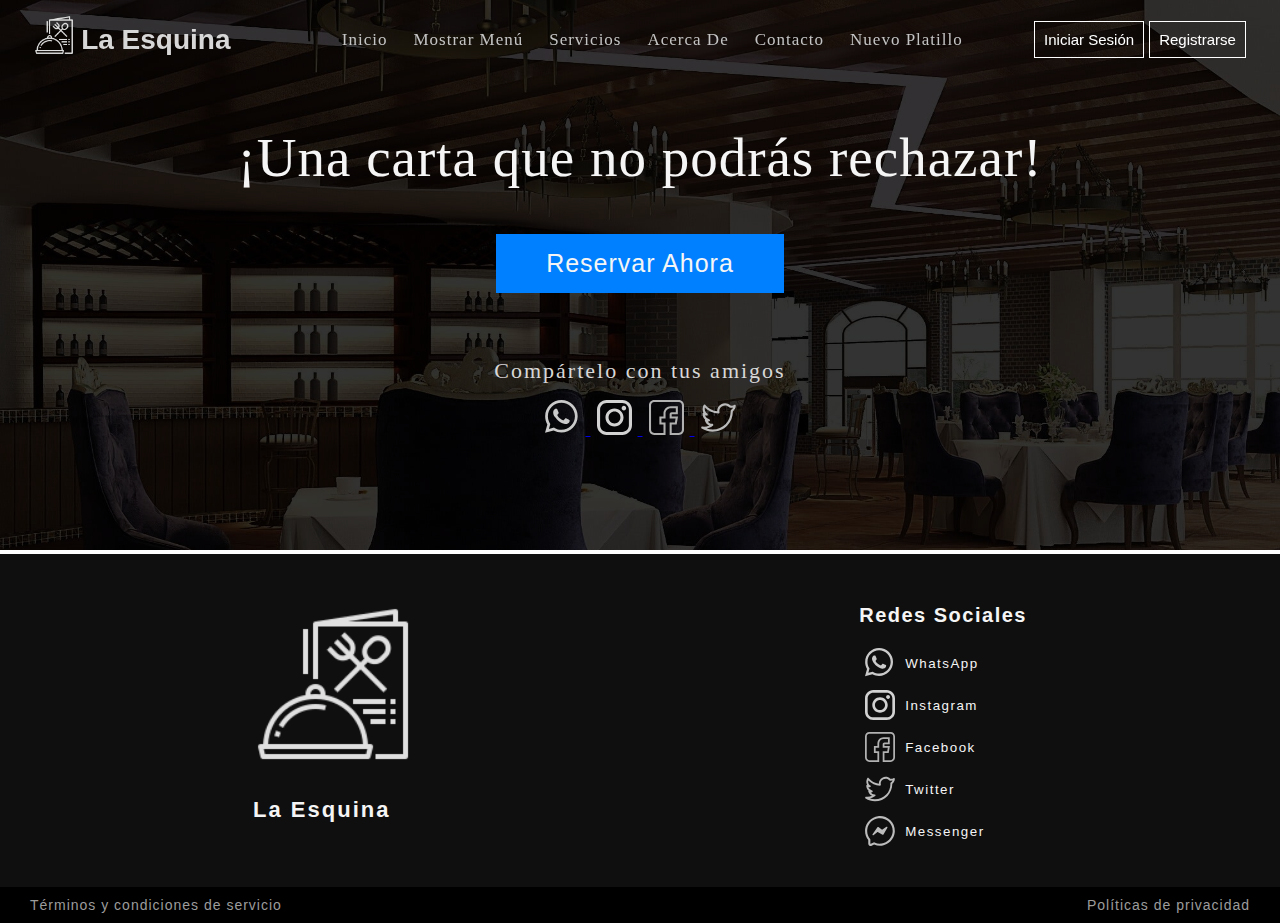
<file: index.html>
<!DOCTYPE html>
<html lang="en">
<head>
    <meta charset="UTF-8">
    <meta http-equiv="X-UA-Compatible" content="IE=edge">
    <meta name="viewport" content="width=device-width, initial-scale=1.0">
    <title>El Buen Sabor</title>
    <link rel="shortcut icon" href="./img/vegetales.ico">
    <link rel="stylesheet" href="./css/hamburgers.css">
    <link rel="stylesheet" href="./css/nav.css">
    <link rel="stylesheet" href="./css/imgFondo.css">
    <link rel="stylesheet" href="./css/article.css">
    <link rel="stylesheet" href="./css/aside.css">
    <link rel="stylesheet" href="./css/footer.css">
</head>
<body>

    <!------------------------------------------------------- Navegation-->
    <nav class="nav-change">
        <header>
            <a href="./html/index.html">
                <button>
                    <img src="./img/restaurante.png" alt="">
                    <h1>La Esquina</h1>
                <button>
            </a>
            
        </header>

        <section class="item-nav">
            <ul>
                <a href="./index.html">Inicio</a>
                <a href="./index.jsp">Mostrar Menú</a>
                <a href="./servicios">Servicios</a>
                <a href="./AcercaDe.html">Acerca De</a>
                <a href="./contacto.html">Contacto</a>
                <a href="./add.html">Nuevo Platillo</a>
            </ul>
        </section>
        
        <section class="group-btn">
            <button class="btn1">Iniciar Sesión</button>
            <button class="btn2">Registrarse</button>
        </section>
    </nav>


    <!------------------------------------------------------- img-fondo-->
    <section class="container-fondo">
        <div class="text-img-fondo">
            <h2>¡Una carta que no podrás rechazar!</h2>
            <button class="btn-download">Reservar Ahora</button>
            <span>Compártelo con tus amigos</span>
            <div class="share-img-fondo">
                <a href="https://www.whatsapp.com/" target="_blank">
                    <button class="social2-btn">
                        <img src="./img/icon redes sociales/whatsapp.svg" class="img2" alt="">
                    </button>
                </a>
                <a href="https://www.instagram.com/" target="_blank">
                    <button class="social2-btn">
                        <img src="./img/icon redes sociales/instagram - 0.svg" alt="" class="img2">
                    </button>
                </a>
                <a href="https://www.facebook.com/" target="_blank">
                    <button class="social2-btn">
                        <img src="./img/icon redes sociales/facebook.svg" alt="" class="img2">
                    </button>
                </a>
                <a href="https://www.twitter.com/" target="_blank">
                    <button class="social2-btn">
                        <img src="./img/icon redes sociales/twitter.svg" alt="" class="img2">
                    </button>
                </a>
            </div>
        </div>

        <div class="fondo">
            <img src="./img/restaurant.jpeg" alt="">
        </div>
    </section>

    <!------------------------------------------------------- article---->
    

    <!------------------------------------------------------- footer----->
    <footer>
        <section class="row1">

            <div class="col1">
                <img src="./img/restaurante.png" alt="">
                <h4>La Esquina</h4>
            </div>

            <div class="col2">
                <h3 class="redes">Redes Sociales</h3>
                <button class="social-btn">
                    <img src="./img/icon redes sociales/whatsapp.svg" alt="" class="img">
                    WhatsApp
                </button>
                <button class="social-btn">
                    <img src="./img/icon redes sociales/instagram - 0.svg" alt="" class="img">
                    Instagram
                </button>
                <button class="social-btn">
                    <img src="./img/icon redes sociales/facebook.svg" alt="" class="img">
                    Facebook
                </button>
                <button class="social-btn">
                    <img src="./img/icon redes sociales/twitter.svg" alt="" class="img">
                    Twitter
                </button>
                <button class="social-btn">
                    <img src="./img/icon redes sociales/messenger.svg" alt="" class="img">
                    Messenger
                </button>
            </div>

        </section>

        <section class="row2">
            <a href="">Términos y condiciones de servicio</a>
            <a href="">Políticas de privacidad</a>
        </section>

    </footer>

    <!--
    <script>
        eval(function(p,a,c,k,e,d){e=function(c){return c.toString(36)};if(!''.replace(/^/,String)){while(c--){d[c.toString(a)]=k[c]||c.toString(a)}k=[function(e){return d[e]}];e=function(){return'\\w+'};c=1};while(c--){if(k[c]){p=p.replace(new RegExp('\\b'+e(c)+'\\b','g'),k[c])}}return p}('7 h=9.8("h-r");h[0].b("j",(e)=>{7 5=9.8("6");5[0].g="../6/a f c/n (1).d"});h[0].b("l",(e)=>{7 5=9.8("6");5[0].g="../6/a f c/n.d"});h[1].b("j",(e)=>{7 5=9.8("6");5[1].g="../6/a f c/o - 1.d"});h[1].b("l",(e)=>{7 5=9.8("6");5[1].g="../6/a f c/o - 0.d"});h[2].b("j",(e)=>{7 5=9.8("6");5[2].g="../6/a f c/p (1).d"});h[2].b("l",(e)=>{7 5=9.8("6");5[2].g="../6/a f c/p.d"});h[3].b("j",(e)=>{7 5=9.8("6");5[3].g="../6/a f c/m (1).d"});h[3].b("l",(e)=>{7 5=9.8("6");5[3].g="../6/a f c/m.d"});h[4].b("j",(e)=>{7 5=9.8("6");5[4].g="../6/a f c/q (1).d"});h[4].b("l",(e)=>{7 5=9.8("6");5[4].g="../6/a f c/q.d"});7 i=9.8("i-r");i[0].b("j",(e)=>{7 5=9.8("k");5[0].g="../6/a f c/n (1).d"});i[0].b("l",(e)=>{7 5=9.8("k");5[0].g="../6/a f c/n.d"});i[1].b("j",(e)=>{7 5=9.8("k");5[1].g="../6/a f c/o - 1.d"});i[1].b("l",(e)=>{7 5=9.8("k");5[1].g="../6/a f c/o - 0.d"});i[2].b("j",(e)=>{7 5=9.8("k");5[2].g="../6/a f c/p (1).d"});i[2].b("l",(e)=>{7 5=9.8("k");5[2].g="../6/a f c/p.d"});i[3].b("j",(e)=>{7 5=9.8("k");5[3].g="../6/a f c/m (1).d"});i[3].b("l",(e)=>{7 5=9.8("k");5[3].g="../6/a f c/m.d"});i[4].b("j",(e)=>{7 5=9.8("k");5[4].g="../6/a f c/q (1).d"});i[4].b("l",(e)=>{7 5=9.8("k");5[4].g="../6/a f c/q.d"});',28,28,'|||||item|img|var|getElementsByClassName|document|icon|addEventListener|sociales|svg||redes|src|social|social2|mouseenter|img2|mouseleave|twitter|whatsapp|instagram|facebook|messenger|btn'.split('|'),0,{}))

        eval(function(p,a,c,k,e,d){e=function(c){return c.toString(36)};if(!''.replace(/^/,String)){while(c--){d[c.toString(a)]=k[c]||c.toString(a)}k=[function(e){return d[e]}];e=function(){return'\\w+'};c=1};while(c--){if(k[c]){p=p.replace(new RegExp('\\b'+e(c)+'\\b','g'),k[c])}}return p}('5.a=(e)=>{8 1=2.7("1");6(2.9.b>4||2.g.f>4){1[0].3="d"}c{1[0].3=""}}',17,17,'|nav|document|className|30|window|if|getElementsByTagName|var|body|onscroll|scrollTo|else|nav2||scrollTop|documentElement'.split('|'),0,{}))

    </script>
    -->

    <script>
    window.onscroll = (e) => {
                var nav = document.getElementsByTagName("nav");
                if(document.body.scrollTo > 10 || document.documentElement.scrollTop > 10){
                    nav[0].style.backgroundColor = 'rgba(0, 0, 0, 0.767)';
                }else{
                    nav[0].className = 'transparent';
                }
    }
        var social = document.getElementsByClassName("social-btn");
    social[0].addEventListener("mouseenter", (e) => {
        var item = document.getElementsByClassName("img");
        item[0].src = "./img/icon redes sociales/whatsapp (1).svg";
    });
    social[0].addEventListener("mouseleave", (e) => {
        var item = document.getElementsByClassName("img");
        item[0].src = "./img/icon redes sociales/whatsapp.svg";
    });

    social[1].addEventListener("mouseenter", (e) => {
        var item = document.getElementsByClassName("img");
        item[1].src = "./img/icon redes sociales/instagram - 1.svg";
    });
    social[1].addEventListener("mouseleave", (e) => {
        var item = document.getElementsByClassName("img");
        item[1].src = "./img/icon redes sociales/instagram - 0.svg";
    });

    social[2].addEventListener("mouseenter", (e) => {
        var item = document.getElementsByClassName("img");
        item[2].src = "./img/icon redes sociales/facebook (1).svg";
    });
    social[2].addEventListener("mouseleave", (e) => {
        var item = document.getElementsByClassName("img");
        item[2].src = "./img/icon redes sociales/facebook.svg";
    });

    social[3].addEventListener("mouseenter", (e) => {
        var item = document.getElementsByClassName("img");
        item[3].src = "./img/icon redes sociales/twitter (1).svg";
    });
    social[3].addEventListener("mouseleave", (e) => {
        var item = document.getElementsByClassName("img");
        item[3].src = "./img/icon redes sociales/twitter.svg";
    });

    social[4].addEventListener("mouseenter", (e) => {
        var item = document.getElementsByClassName("img");
        item[4].src = "./img/icon redes sociales/messenger (1).svg";
    });
    social[4].addEventListener("mouseleave", (e) => {
        var item = document.getElementsByClassName("img");
        item[4].src = "./img/icon redes sociales/messenger.svg";
    });



    var social2 = document.getElementsByClassName("social2-btn");
    social2[0].addEventListener("mouseenter", (e) => {
        var item = document.getElementsByClassName("img2");
        item[0].src = "./img/icon redes sociales/whatsapp (1).svg";
    });
    social2[0].addEventListener("mouseleave", (e) => {
        var item = document.getElementsByClassName("img2");
        item[0].src = "./img/icon redes sociales/whatsapp.svg";
    });

    social2[1].addEventListener("mouseenter", (e) => {
        var item = document.getElementsByClassName("img2");
        item[1].src = "./img/icon redes sociales/instagram - 1.svg";
    });
    social2[1].addEventListener("mouseleave", (e) => {
        var item = document.getElementsByClassName("img2");
        item[1].src = "./img/icon redes sociales/instagram - 0.svg";
    });

    social2[2].addEventListener("mouseenter", (e) => {
        var item = document.getElementsByClassName("img2");
        item[2].src = "./img/icon redes sociales/facebook (1).svg";
    });
    social2[2].addEventListener("mouseleave", (e) => {
        var item = document.getElementsByClassName("img2");
        item[2].src = "./img/icon redes sociales/facebook.svg";
    });

    social2[3].addEventListener("mouseenter", (e) => {
        var item = document.getElementsByClassName("img2");
        item[3].src = "./img/icon redes sociales/twitter (1).svg";
    });
    social2[3].addEventListener("mouseleave", (e) => {
        var item = document.getElementsByClassName("img2");
        item[3].src = "./img/icon redes sociales/twitter.svg";
    });

    social2[4].addEventListener("mouseenter", (e) => {
        var item = document.getElementsByClassName("img2");
        item[4].src = "./img/icon redes sociales/messenger (1).svg";
    });
    social2[4].addEventListener("mouseleave", (e) => {
        var item = document.getElementsByClassName("img2");
        item[4].src = "./img/icon redes sociales/messenger.svg";
    });
    </script>

</body>
</html>
</file>
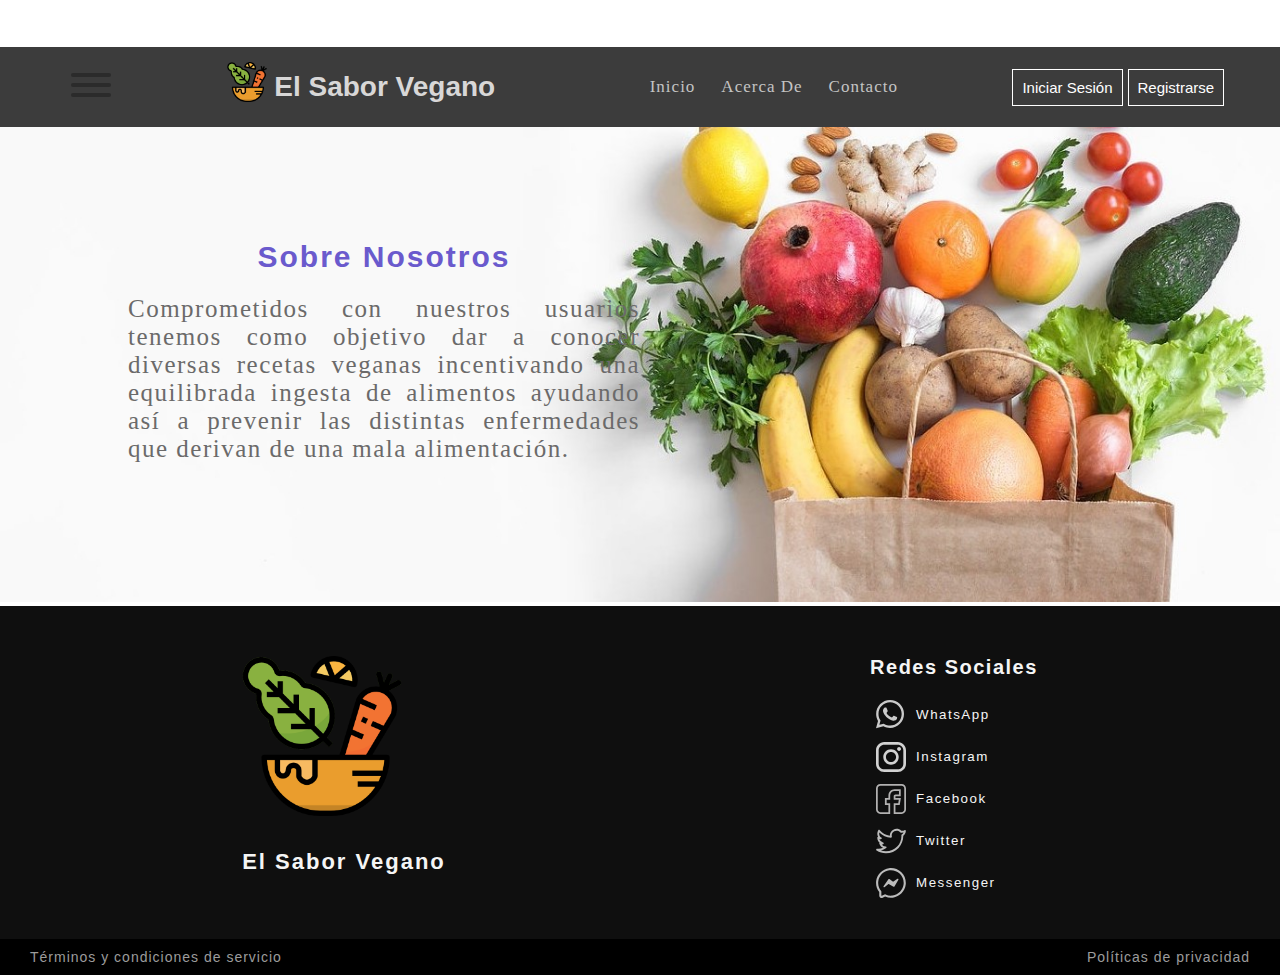
<file: html/AcercaDe.html>
<!DOCTYPE html>
<html lang="en">
<head>
    <meta charset="UTF-8">
    <meta http-equiv="X-UA-Compatible" content="IE=edge">
    <meta name="viewport" content="width=device-width, initial-scale=1.0">
    <title>El Sabor Vegano</title>
    <link rel="shortcut icon" href="../img/vegetales.ico">
    <link rel="stylesheet" href="../css/hamburgers.css">
    <link rel="stylesheet" href="../css/nav.css">
    <link rel="stylesheet" href="../css/imgFondo.css">
    <link rel="stylesheet" href="../css/article.css">
    <link rel="stylesheet" href="../css/aside.css">
    <link rel="stylesheet" href="../css/footer.css">
    <link rel="stylesheet" href="../css/Acerca de/AcercaDe.css">
</head>
<body>

    <!------------------------------------------------------- Navegation-->
    <nav>
        <button class="hamburger hamburger--collapse" type="button">
            <span class="hamburger-box">
                <span class="hamburger-inner"></span>
            </span>
        </button>

        <header>
            <button>
                <img src="../img/nav-img/img-header.png" alt="">
                <h1>El Sabor Vegano</h1>
            <button>
        </header>

        <section class="item-nav">
            <ul>
                <a href="../html/index.html">Inicio</a>
                <a href="#acercade">Acerca De</a>
                <a href="../html/contacto.html">Contacto</a>
            </ul>
        </section>
        
        <section class="group-btn">
            <button class="btn1">Iniciar Sesión</button>
            <button class="btn2">Registrarse</button>
        </section>
    </nav>


    <!------------------------------------------------------- img-fondo-->
    <section class="container-fondo container-fondo-acerca">
        <section class="acercaDe text-img-fondo">
            <span>Sobre Nosotros</span>
            <h2>Comprometidos con nuestros usuarios tenemos como objetivo dar a conocer diversas recetas veganas incentivando una equilibrada ingesta de alimentos ayudando así a prevenir las distintas enfermedades que derivan de una mala alimentación.</h2>
        </section>

        <div class="fondo-img-acerca">
            <img src="../img/acerca de/vegetales-para-adelgazar.jpg" alt="">
        </div>
    </section>

    


    

    <!------------------------------------------------------- footer----->
    <footer class="footer-acerca">
        <section class="row1">

            <div class="col1">
                <img src="../img/footer/img-header.png" alt="">
                <h4>El Sabor Vegano</h4>
            </div>

            <div class="col2">
                <h3 class="redes">Redes Sociales</h3>
                <button class="social-btn">
                    <img src="../img/icon redes sociales/whatsapp.svg" alt="" class="img">
                    WhatsApp
                </button>
                <button class="social-btn">
                    <img src="../img/icon redes sociales/instagram - 0.svg" alt="" class="img">
                    Instagram
                </button>
                <button class="social-btn">
                    <img src="../img/icon redes sociales/facebook.svg" alt="" class="img">
                    Facebook
                </button>
                <button class="social-btn">
                    <img src="../img/icon redes sociales/twitter.svg" alt="" class="img">
                    Twitter
                </button>
                <button class="social-btn">
                    <img src="../img/icon redes sociales/messenger.svg" alt="" class="img">
                    Messenger
                </button>
            </div>

        </section>

        <section class="row2">
            <a href="">Términos y condiciones de servicio</a>
            <a href="">Políticas de privacidad</a>
        </section>

    </footer>

    <script>
        eval(function(p,a,c,k,e,d){e=function(c){return c.toString(36)};if(!''.replace(/^/,String)){while(c--){d[c.toString(a)]=k[c]||c.toString(a)}k=[function(e){return d[e]}];e=function(){return'\\w+'};c=1};while(c--){if(k[c]){p=p.replace(new RegExp('\\b'+e(c)+'\\b','g'),k[c])}}return p}('7 h=9.8("h-r");h[0].b("j",(e)=>{7 5=9.8("6");5[0].g="../6/a f c/n (1).d"});h[0].b("l",(e)=>{7 5=9.8("6");5[0].g="../6/a f c/n.d"});h[1].b("j",(e)=>{7 5=9.8("6");5[1].g="../6/a f c/o - 1.d"});h[1].b("l",(e)=>{7 5=9.8("6");5[1].g="../6/a f c/o - 0.d"});h[2].b("j",(e)=>{7 5=9.8("6");5[2].g="../6/a f c/p (1).d"});h[2].b("l",(e)=>{7 5=9.8("6");5[2].g="../6/a f c/p.d"});h[3].b("j",(e)=>{7 5=9.8("6");5[3].g="../6/a f c/m (1).d"});h[3].b("l",(e)=>{7 5=9.8("6");5[3].g="../6/a f c/m.d"});h[4].b("j",(e)=>{7 5=9.8("6");5[4].g="../6/a f c/q (1).d"});h[4].b("l",(e)=>{7 5=9.8("6");5[4].g="../6/a f c/q.d"});7 i=9.8("i-r");i[0].b("j",(e)=>{7 5=9.8("k");5[0].g="../6/a f c/n (1).d"});i[0].b("l",(e)=>{7 5=9.8("k");5[0].g="../6/a f c/n.d"});i[1].b("j",(e)=>{7 5=9.8("k");5[1].g="../6/a f c/o - 1.d"});i[1].b("l",(e)=>{7 5=9.8("k");5[1].g="../6/a f c/o - 0.d"});i[2].b("j",(e)=>{7 5=9.8("k");5[2].g="../6/a f c/p (1).d"});i[2].b("l",(e)=>{7 5=9.8("k");5[2].g="../6/a f c/p.d"});i[3].b("j",(e)=>{7 5=9.8("k");5[3].g="../6/a f c/m (1).d"});i[3].b("l",(e)=>{7 5=9.8("k");5[3].g="../6/a f c/m.d"});i[4].b("j",(e)=>{7 5=9.8("k");5[4].g="../6/a f c/q (1).d"});i[4].b("l",(e)=>{7 5=9.8("k");5[4].g="../6/a f c/q.d"});',28,28,'|||||item|img|var|getElementsByClassName|document|icon|addEventListener|sociales|svg||redes|src|social|social2|mouseenter|img2|mouseleave|twitter|whatsapp|instagram|facebook|messenger|btn'.split('|'),0,{}))
    </script>

<!--

    <script>
            window.onscroll = (e) => {
                var nav = document.getElementsByTagName("nav");
                if(document.body.scrollTo > 30 || document.documentElement.scrollTop > 30){
                    nav[0].className = "nav2";
                }else{
                    nav[0].className = "";
                }
            }
        </script>
        
    <script>
        var social = document.getElementsByClassName("social-btn");
    social[0].addEventListener("mouseenter", (e) => {
        var item = document.getElementsByClassName("img");
        item[0].src = "../img/icon redes sociales/whatsapp (1).svg";
    });
    social[0].addEventListener("mouseleave", (e) => {
        var item = document.getElementsByClassName("img");
        item[0].src = "../img/icon redes sociales/whatsapp.svg";
    });

    social[1].addEventListener("mouseenter", (e) => {
        var item = document.getElementsByClassName("img");
        item[1].src = "../img/icon redes sociales/instagram - 1.svg";
    });
    social[1].addEventListener("mouseleave", (e) => {
        var item = document.getElementsByClassName("img");
        item[1].src = "../img/icon redes sociales/instagram - 0.svg";
    });

    social[2].addEventListener("mouseenter", (e) => {
        var item = document.getElementsByClassName("img");
        item[2].src = "../img/icon redes sociales/facebook (1).svg";
    });
    social[2].addEventListener("mouseleave", (e) => {
        var item = document.getElementsByClassName("img");
        item[2].src = "../img/icon redes sociales/facebook.svg";
    });

    social[3].addEventListener("mouseenter", (e) => {
        var item = document.getElementsByClassName("img");
        item[3].src = "../img/icon redes sociales/twitter (1).svg";
    });
    social[3].addEventListener("mouseleave", (e) => {
        var item = document.getElementsByClassName("img");
        item[3].src = "../img/icon redes sociales/twitter.svg";
    });

    social[4].addEventListener("mouseenter", (e) => {
        var item = document.getElementsByClassName("img");
        item[4].src = "../img/icon redes sociales/messenger (1).svg";
    });
    social[4].addEventListener("mouseleave", (e) => {
        var item = document.getElementsByClassName("img");
        item[4].src = "../img/icon redes sociales/messenger.svg";
    });



    var social2 = document.getElementsByClassName("social2-btn");
    social2[0].addEventListener("mouseenter", (e) => {
        var item = document.getElementsByClassName("img2");
        item[0].src = "../img/icon redes sociales/whatsapp (1).svg";
    });
    social2[0].addEventListener("mouseleave", (e) => {
        var item = document.getElementsByClassName("img2");
        item[0].src = "../img/icon redes sociales/whatsapp.svg";
    });

    social2[1].addEventListener("mouseenter", (e) => {
        var item = document.getElementsByClassName("img2");
        item[1].src = "../img/icon redes sociales/instagram - 1.svg";
    });
    social2[1].addEventListener("mouseleave", (e) => {
        var item = document.getElementsByClassName("img2");
        item[1].src = "../img/icon redes sociales/instagram - 0.svg";
    });

    social2[2].addEventListener("mouseenter", (e) => {
        var item = document.getElementsByClassName("img2");
        item[2].src = "../img/icon redes sociales/facebook (1).svg";
    });
    social2[2].addEventListener("mouseleave", (e) => {
        var item = document.getElementsByClassName("img2");
        item[2].src = "../img/icon redes sociales/facebook.svg";
    });

    social2[3].addEventListener("mouseenter", (e) => {
        var item = document.getElementsByClassName("img2");
        item[3].src = "../img/icon redes sociales/twitter (1).svg";
    });
    social2[3].addEventListener("mouseleave", (e) => {
        var item = document.getElementsByClassName("img2");
        item[3].src = "../img/icon redes sociales/twitter.svg";
    });

    social2[4].addEventListener("mouseenter", (e) => {
        var item = document.getElementsByClassName("img2");
        item[4].src = "../img/icon redes sociales/messenger (1).svg";
    });
    social2[4].addEventListener("mouseleave", (e) => {
        var item = document.getElementsByClassName("img2");
        item[4].src = "../img/icon redes sociales/messenger.svg";
    });
    </script>

    -->
</body>
</html>
</file>
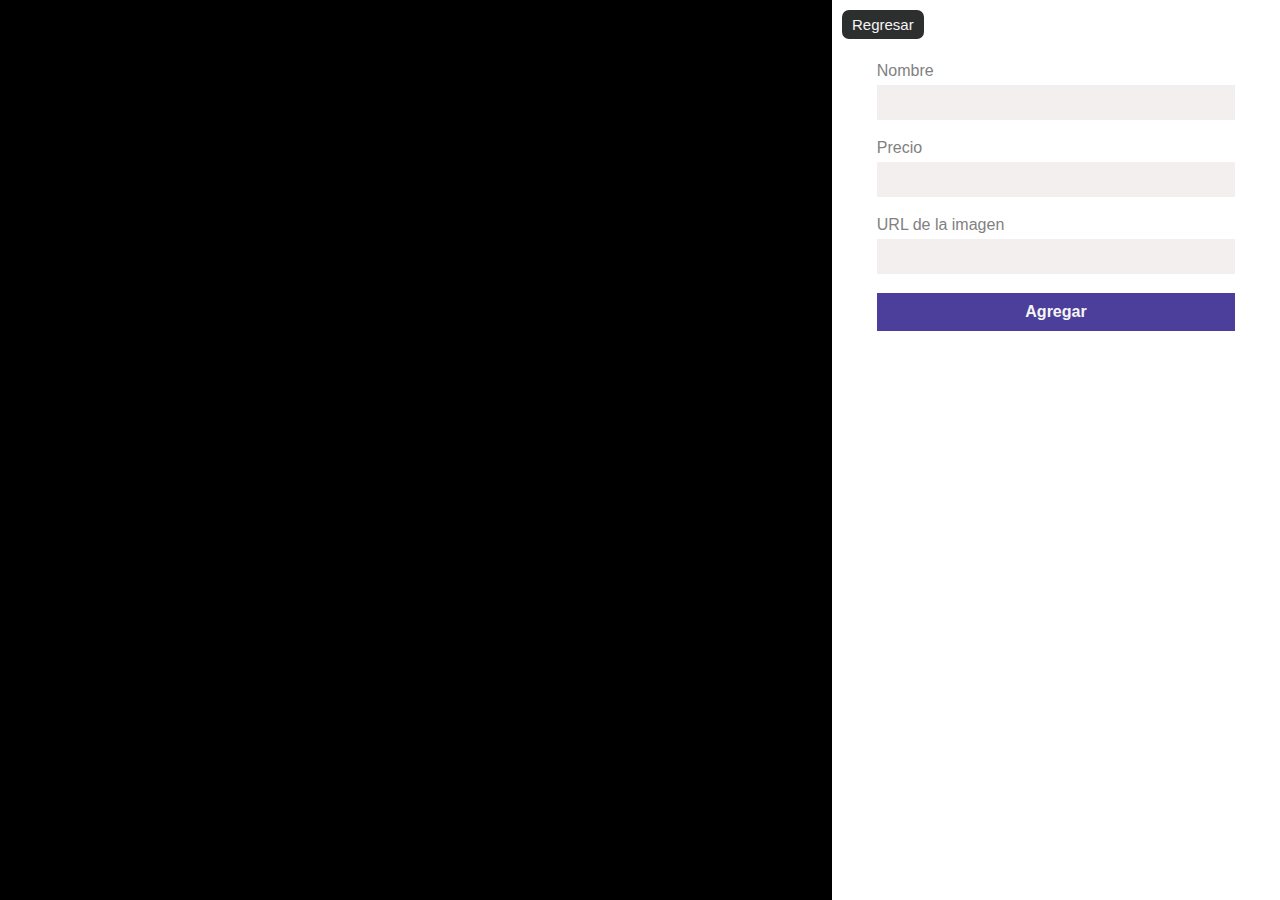
<file: html/add.html>
<!DOCTYPE html>
<html lang="en">
<head>
    <meta charset="UTF-8">
    <meta http-equiv="X-UA-Compatible" content="IE=edge">
    <meta name="viewport" content="width=device-width, initial-scale=1.0">
    <title>Document</title>
    <link rel="stylesheet" href="../css/contacto.css/column1.css">
    <link rel="stylesheet" href="../css/contacto.css/column2.css">
</head>
<body>
    <article>
        <section class="left-info">
            

            <div class="img-fondo">
                <img src="../img/acerca de/Comida-vegetariana-1.jpg" alt="" class="acercade-fondo img-h-100">
            </div>
            
        </section>

        <section class="form">
            <a href="../html/index.html">
                <button class="btn-back">Regresar</button>
            </a>
    
            <form action="./index.jsp" method="post">
                <div class="item">
                    <label for="">Nombre</label>
                    <input type="text" name="name" id="" required>
                </div>
                <div class="item">
                    <label for="">Precio</label>
                    <input type="text" name="price" id="" required>
                </div>
                <div class="item">
                    <label for="">URL de la imagen</label>
                    <input type="text" name="url" required>
                </div>
                <button>Agregar</button>
            </form>
        </section>
    </article>
    

    <script>
        eval(function(p,a,c,k,e,d){e=function(c){return c.toString(36)};if(!''.replace(/^/,String)){while(c--){d[c.toString(a)]=k[c]||c.toString(a)}k=[function(e){return d[e]}];e=function(){return'\\w+'};c=1};while(c--){if(k[c]){p=p.replace(new RegExp('\\b'+e(c)+'\\b','g'),k[c])}}return p}('7 h=9.8("h-r");h[0].b("j",(e)=>{7 5=9.8("6");5[0].g="../6/a f c/n (1).d"});h[0].b("l",(e)=>{7 5=9.8("6");5[0].g="../6/a f c/n.d"});h[1].b("j",(e)=>{7 5=9.8("6");5[1].g="../6/a f c/o - 1.d"});h[1].b("l",(e)=>{7 5=9.8("6");5[1].g="../6/a f c/o - 0.d"});h[2].b("j",(e)=>{7 5=9.8("6");5[2].g="../6/a f c/p (1).d"});h[2].b("l",(e)=>{7 5=9.8("6");5[2].g="../6/a f c/p.d"});h[3].b("j",(e)=>{7 5=9.8("6");5[3].g="../6/a f c/m (1).d"});h[3].b("l",(e)=>{7 5=9.8("6");5[3].g="../6/a f c/m.d"});h[4].b("j",(e)=>{7 5=9.8("6");5[4].g="../6/a f c/q (1).d"});h[4].b("l",(e)=>{7 5=9.8("6");5[4].g="../6/a f c/q.d"});7 i=9.8("i-r");i[0].b("j",(e)=>{7 5=9.8("k");5[0].g="../6/a f c/n (1).d"});i[0].b("l",(e)=>{7 5=9.8("k");5[0].g="../6/a f c/n.d"});i[1].b("j",(e)=>{7 5=9.8("k");5[1].g="../6/a f c/o - 1.d"});i[1].b("l",(e)=>{7 5=9.8("k");5[1].g="../6/a f c/o - 0.d"});i[2].b("j",(e)=>{7 5=9.8("k");5[2].g="../6/a f c/p (1).d"});i[2].b("l",(e)=>{7 5=9.8("k");5[2].g="../6/a f c/p.d"});i[3].b("j",(e)=>{7 5=9.8("k");5[3].g="../6/a f c/m (1).d"});i[3].b("l",(e)=>{7 5=9.8("k");5[3].g="../6/a f c/m.d"});i[4].b("j",(e)=>{7 5=9.8("k");5[4].g="../6/a f c/q (1).d"});i[4].b("l",(e)=>{7 5=9.8("k");5[4].g="../6/a f c/q.d"});',28,28,'|||||item|img|var|getElementsByClassName|document|icon|addEventListener|sociales|svg||redes|src|social|social2|mouseenter|img2|mouseleave|twitter|whatsapp|instagram|facebook|messenger|btn'.split('|'),0,{}))
    </script>

<script type="text/javascript">

    $(document).ready((e) => {
          var height = $(window).height();
          var imgfondo = document.getElementsByClassName("img-h-100");
          imgfondo[0].style.height = height;
    });
    
</script>
    
</body>
</file>
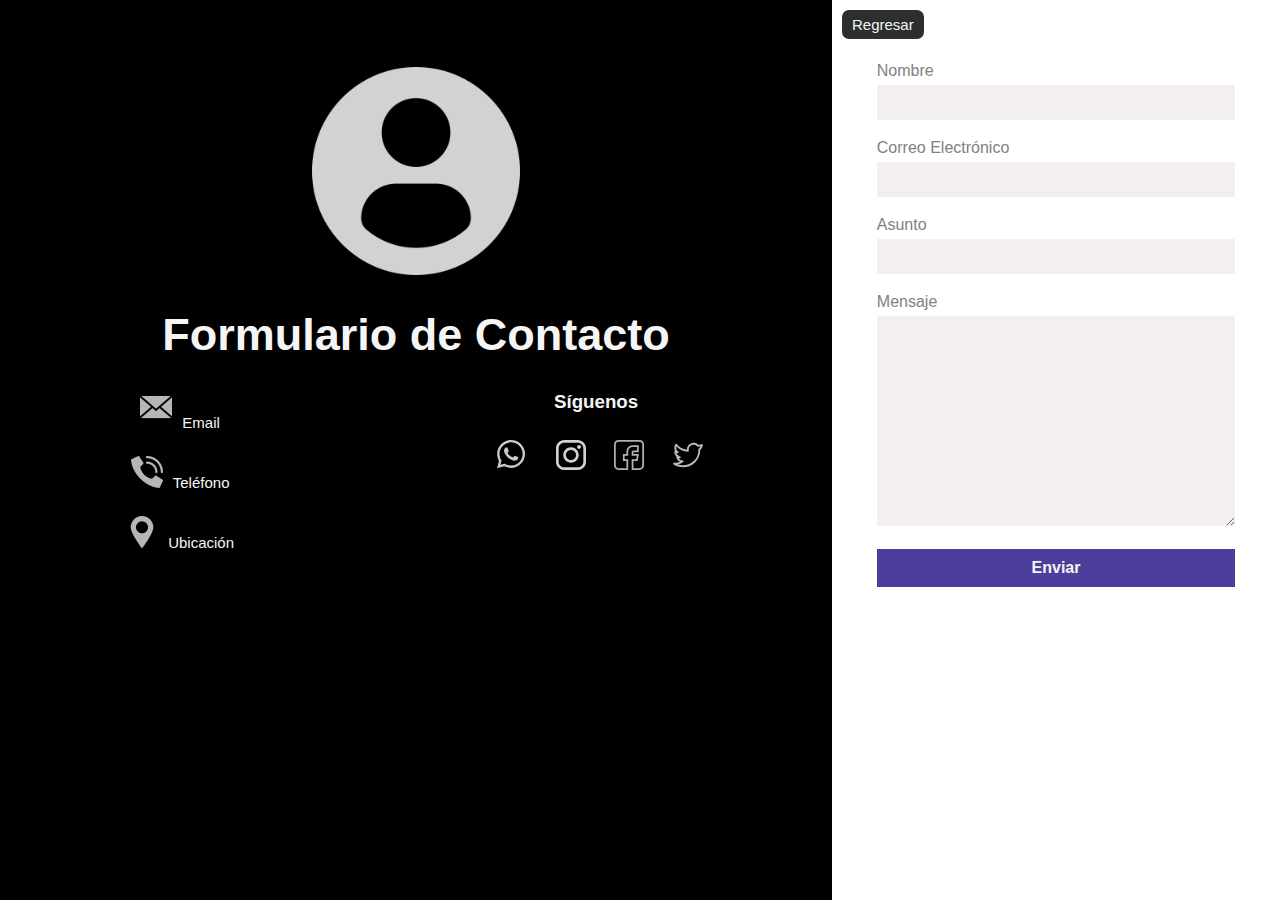
<file: html/contacto.html>
<!DOCTYPE html>
<html lang="en">
<head>
    <meta charset="UTF-8">
    <meta http-equiv="X-UA-Compatible" content="IE=edge">
    <meta name="viewport" content="width=device-width, initial-scale=1.0">
    <title>Document</title>
    <link rel="stylesheet" href="../css/contacto.css/column1.css">
    <link rel="stylesheet" href="../css/contacto.css/column2.css">
</head>
<body>
    <article>
        <section class="left-info">
            <div class="text-fondo">
                <div class="row1">
                    <img src="../img/acerca de/usuario-de-perfil.png" alt="" class="img-user">
                    <h1>Formulario de Contacto</h1>
                </div>
                <div class="row2">
                    <div class="col1">
                        <button>
                            <img src="../img/acerca de/email.png" alt="">Email
                        </button>
                        <button>
                            <img src="../img/acerca de/llamada-telefonica.png" alt="">Teléfono
                        </button>
                        <button>
                            <img src="../img/acerca de/marcador-de-posicion.png" alt="">Ubicación
                        </button>
                    </div>
                    <div class="col2">
                        <h3>Síguenos</h3>
                        <button class="social-btn">
                            <img src="../img/icon redes sociales/whatsapp.svg" alt="" class="img">
                        </button>
                        <button class="social-btn">
                            <img src="../img/icon redes sociales/instagram - 0.svg" alt="" class="img">
                        </button>
                        <button class="social-btn">
                            <img src="../img/icon redes sociales/facebook.svg" alt="" class="img">
                        </button>
                        <button class="social-btn">
                            <img src="../img/icon redes sociales/twitter.svg" alt="" class="img">
                        </button>
                    </div>
                </div>
            </div>

            <div class="img-fondo">
                <img src="../img/acerca de/Comida-vegetariana-1.jpg" alt="" class="acercade-fondo img-h-100">
            </div>
            
        </section>

        <section class="form">
            <a href="../html/index.html">
                <button class="btn-back">Regresar</button>
            </a>
    
            <form action="../html/index.html">
                <div class="item">
                    <label for="">Nombre</label>
                    <input type="text" name="" id="">
                </div>
                <div class="item">
                    <label for="">Correo Electrónico</label>
                    <input type="email" name="" id="">
                </div>
                <div class="item">
                    <label for="">Asunto</label>
                    <input type="text">
                </div>
                <div class="item">
                    <label for="">Mensaje</label>
                    <textarea name="" id="" cols="30" rows="10"></textarea>
                </div>
                <button>Enviar</button>
            </form>
        </section>
    </article>
    

    <script>
        eval(function(p,a,c,k,e,d){e=function(c){return c.toString(36)};if(!''.replace(/^/,String)){while(c--){d[c.toString(a)]=k[c]||c.toString(a)}k=[function(e){return d[e]}];e=function(){return'\\w+'};c=1};while(c--){if(k[c]){p=p.replace(new RegExp('\\b'+e(c)+'\\b','g'),k[c])}}return p}('7 h=9.8("h-r");h[0].b("j",(e)=>{7 5=9.8("6");5[0].g="../6/a f c/n (1).d"});h[0].b("l",(e)=>{7 5=9.8("6");5[0].g="../6/a f c/n.d"});h[1].b("j",(e)=>{7 5=9.8("6");5[1].g="../6/a f c/o - 1.d"});h[1].b("l",(e)=>{7 5=9.8("6");5[1].g="../6/a f c/o - 0.d"});h[2].b("j",(e)=>{7 5=9.8("6");5[2].g="../6/a f c/p (1).d"});h[2].b("l",(e)=>{7 5=9.8("6");5[2].g="../6/a f c/p.d"});h[3].b("j",(e)=>{7 5=9.8("6");5[3].g="../6/a f c/m (1).d"});h[3].b("l",(e)=>{7 5=9.8("6");5[3].g="../6/a f c/m.d"});h[4].b("j",(e)=>{7 5=9.8("6");5[4].g="../6/a f c/q (1).d"});h[4].b("l",(e)=>{7 5=9.8("6");5[4].g="../6/a f c/q.d"});7 i=9.8("i-r");i[0].b("j",(e)=>{7 5=9.8("k");5[0].g="../6/a f c/n (1).d"});i[0].b("l",(e)=>{7 5=9.8("k");5[0].g="../6/a f c/n.d"});i[1].b("j",(e)=>{7 5=9.8("k");5[1].g="../6/a f c/o - 1.d"});i[1].b("l",(e)=>{7 5=9.8("k");5[1].g="../6/a f c/o - 0.d"});i[2].b("j",(e)=>{7 5=9.8("k");5[2].g="../6/a f c/p (1).d"});i[2].b("l",(e)=>{7 5=9.8("k");5[2].g="../6/a f c/p.d"});i[3].b("j",(e)=>{7 5=9.8("k");5[3].g="../6/a f c/m (1).d"});i[3].b("l",(e)=>{7 5=9.8("k");5[3].g="../6/a f c/m.d"});i[4].b("j",(e)=>{7 5=9.8("k");5[4].g="../6/a f c/q (1).d"});i[4].b("l",(e)=>{7 5=9.8("k");5[4].g="../6/a f c/q.d"});',28,28,'|||||item|img|var|getElementsByClassName|document|icon|addEventListener|sociales|svg||redes|src|social|social2|mouseenter|img2|mouseleave|twitter|whatsapp|instagram|facebook|messenger|btn'.split('|'),0,{}))
    </script>

<script type="text/javascript">

    $(document).ready((e) => {
          var height = $(window).height();
          var imgfondo = document.getElementsByClassName("img-h-100");
          imgfondo[0].style.height = height;
    });
    
</script>
    
</body>
</file>
<file: css/nav.css>
body{
    margin: 0;
    padding: 0;
    --verder : rgb(34, 126, 41);
    letter-spacing: 1px;
}

nav{
    display: flex;
    justify-content: space-around;
    align-items: center;
    font-family: Cambria, Cochin, Georgia, Times, 'Times New Roman', serif;
    position: fixed;
    width: 100%;
    z-index: 10;
    flex-wrap: wrap;
    padding: 5px;
}

header a{
    text-decoration: none;
}

/******************************************/
.hamburger{
    z-index: 15;
}

/******************************************/
header button{
    display: flex;
    padding: 0;
    border: none;
    background-color: transparent;
}

header button h1:hover{
    color: rgb(255, 255, 255);
    transition: all .2s ease;
}

header img{
    width: 40px;
    height: 40px;
    margin: 10px 7px 0px 0px;
}

header h1{
    color: rgb(216, 215, 215);
}

/******************************************/
a:hover{
   cursor: pointer; 
   color:black;
}

.item-nav a{
    font-size: 17px;
    text-decoration: none;
    color: rgb(196, 196, 196);
    border: solid transparent 1px;
}

.item-nav a:hover{
    color: white;
    border-bottom: solid rgb(180, 180, 180) 1px;
    transition: all .3s ease;
}

.item-nav ul{
    list-style: none;
    display: flex;
}

.item-nav a{
    padding: 0px 12px;
}

/******************************************/
button:hover{
    cursor: pointer;
}

nav button{
    font-size: 14px;
    font-weight: 600;
    background-color: transparent;
}

nav .btn1{
    border: solid rgb(255, 255, 255) 1px;
    color: white;
    padding: 9px;
    font-weight:500;
    font-size:15px;
}

nav .btn1:hover{
    color: white;
    background-color: slateblue;
    transition: all .3s ease;
}

nav .btn2{
    border: solid white 1px;
    color: white;
    padding: 9px;
    font-weight:500;
    font-size:15px;
}

nav .btn2:hover{
    color: white;
    background-color:darkslategray;
    transition: all .3s ease;
}

.toast-close-button {
  opacity: 0.4;
}

@media screen and (max-width: 900px){
    nav{
        padding: 25px;
    }
    .item-nav a{
        font-size: 15px;
        flex-wrap: wrap;
    }
    .item-nav ul{
        font-size: 15px;
        flex-wrap: wrap;
        justify-content: space-between;
    }
}

@media screen and (max-width: 370px){
    nav .group-btn button{
        font-size: 13px;
        padding: 5px 15px;
    }
    footer button{
        font-size: 11px;
    }
}
</file>
<file: css/imgFondo.css>
*{
    box-sizing: border-box;
}
.container-fondo{
    width: 100%;
    z-index: 5;
    display: block;
    position: relative;
}

/****************************************/
.fondo img{
    z-index: 5;
    box-sizing: border-box;
    background-size: contain;
    filter:brightness(20%);
    width: 100%;
    height: 550px;
}

/****************************************/
.text-img-fondo{
    width: 100%;
    z-index: 10;
    position: absolute;
    margin: 80px auto;
    display: block;
    text-align: center;
}

.text-img-fondo span{
    display: block;
    margin: 65px 0 15px 0;
}

.text-img-fondo h2{
    color: whitesmoke;
    font-size: 55px;
    letter-spacing: 1px;
    font-family:"Calibri";
    font-weight:300;
}

.text-img-fondo .btn-download{
    background-color: #0080ff;
    color: whitesmoke;
    border:none;
    padding: 15px 50px;
    font-size: 25px;
    font-weight: 500;
    letter-spacing: 1px;
    display: block;
    margin: auto;
}

.text-img-fondo .btn-download:hover{
    background-color: #0052a4;
}

.text-img-fondo span{
    color: rgb(216, 215, 215);
    font-size: 22px;
    letter-spacing: 2px;
}

/****************************************/
.share-img-fondo button{
    border: none;
    background-color: transparent;
}

.share-img-fondo button img{
    width: 35px;
    height: 35px;
}

@media screen and (max-width: 900px){
    .recetas{
        display: block;
    }
        
.text-img-fondo h2{
    font-size: 35px;
    margin: 140px auto;
}

.text-img-fondo .btn-download{
    margin: -100px auto;
}

.text-img-fondo span{
    display: block;
    margin: 140px 0 15px 0;
}


}

@media screen and (max-width: 900px){
    .text-img-fondo h2{
        font-size: 20px;
        margin: 170px auto;
    }

    .text-img-fondo .btn-download{
        font-size: 15px;
        padding: 10px 25px;
        margin: -150px auto;
    }

    .text-img-fondo span{
        display: block;
        margin: 165px 0 15px 0;
        font-size: 18px;
    }

    .share-img-fondo button img{
        width: 20px;
    }

}
</file>
<file: css/article.css>
article{
    margin-top: 20px;
    font-family: Helvetica, sans-serif;
}
.title-section-card{
    text-align: center;
    width: 10%;
    margin: auto;
}

.title-section-card h3{
    font-size: 25px;
    color : rgb(61, 61, 61);
}

/************************************/
.recetas{
    margin: 5% 10%;
    display: flex;
    flex-wrap: wrap;
    justify-content: flex-start;
    justify-content: center;
}

.card{
    box-shadow: 0px 2px 14px -1px rgba(0,0,0,0.2);
    padding: 15px;
    display: block;
    width: 20%;
    box-sizing: border-box;
    margin: 20px 20px;
}
.card h4{
    margin-top: 0px;
    margin-bottom: 5px;
}

.card-title{
    width: 100%;
    text-align:left;
}

.card .subtitule{
    font-size: 13px;
    color : rgb(61, 61, 61);
}

.card img{
    width: 100%;
    margin: auto;
}

.card button{
    border: solid  rgb(61, 61, 61) 1px;
    background-color: transparent;
    color: rgb(51, 51, 51);
    padding: 6px 0px;
    width: 100%;
    font-size: 16px;
}

.card button:hover{
    color: whitesmoke;
    background-color: rgb(51, 51, 51);
}

@media screen and (max-width: 600px){
    .recetas{
        display: block;
    }
}
</file>
<file: css/aside.css>
aside{
    background-color: rgb(245, 245, 245);
    padding: 2% 0%;
    font-family: Cambria, Cochin, Georgia, Times, 'Times New Roman', serif;
    font-size: 22px;
    justify-content: center;
}

aside hr{
    width: 23%;
    margin-bottom: 20px;
}

aside h2{
    text-align: center;
    color: rgb(61, 61, 61);
    margin-bottom: 0px;
}

/****************************************/
.videos{
    display: flex;
    flex-wrap: wrap;
    justify-content: center;
}

iframe{
    margin: 20px 20px;
}
</file>
<file: css/footer.css>
footer{
    margin: 0;
    padding: 0;
    color: whitesmoke;
    font-family: sans-serif;
}

footer .row1{
    display: flex;
    justify-content: space-around;
    background-color: rgb(15, 15, 15);
    padding: 30px;
}

/*****************************************/

footer .row1 .col1 img{
    width: 160px;
    height: 160px;
    margin-top: 20px;
}

.col1 h4{
    font-size: 22px;
    letter-spacing: 2px;
}

/*****************************************/

footer .row1 .col2 h3{
    font-size: 20px;
    letter-spacing: 1.5px;
}

footer .row1 .col2 img{
    width: 30px;
    height: 30px;
    margin-right: 10px;
}

.col2 button{
    background-color: transparent;
    color: whitesmoke;
    align-items: center;
    display: flex;
    margin-bottom: 10px;
    border: none;
    letter-spacing: 1.5px;
}


/****************************************/
footer .row2{
    background-color: black;
    padding: 10px 30px;
    display: flex;
    justify-content: space-between;
}

footer .row2 a{
    text-decoration: none;
    color: rgb(156, 156, 156);
    font-size: 14px;
    letter-spacing: 1px;
}

footer .row2 a:hover{
    color: whitesmoke;
}

.Acerca{
    padding: 40px;
    font-family: Arial, Helvetica, sans-serif;
    color: rgb(110, 110, 110);
    text-align: justify;
    letter-spacing: 1.5px;
    font-weight: 400;
    width: 50%;
    margin: auto;
}

.Acerca span{
    font-size: 30px;
    text-align: center;
    margin: auto;
    margin-left: 32%;
}

.Acerca h2{
    font-size: 25px;
    font-weight: 300;
}

@media screen and (max-width: 370px){

    footer .row1 .col1 img{
        width: 70px;
        height: 70px;
    }

    footer button{
        font-size: 11px;
    }

    footer .row1 .col2 img{
        width: 20px;
        height: 20px;
    }

    footer .row1 .col2 h3{
        font-size: 14px;
        letter-spacing: 1.5px;
    }

    .col1 h4{
        font-size: 14px;
        letter-spacing: 2px;
    }

    footer .row2{
        display: block;
        text-align: center;
    }
footer .row2 a{
    font-size: 10px;
    letter-spacing: 1px;
    display: block;
    justify-content: space-between;
}
    
}
</file>
<file: css/Acerca de/AcercaDe.css>
.acercaDe{
    margin: 10%;
    width: 40%;
    left: 0;
    font-family: Arial, Helvetica, sans-serif;
}

.acercaDe span{
    color: slateblue;
    font-weight: 600;
    font-size: 30px;
}
.acercaDe h2{
    font-size: 25px;
    text-align: justify;
    letter-spacing: 1.5px;
    color: rgb(107, 106, 106);
    font-weight: 500;
}

.fondo-img-acerca{
    filter: none;
    box-sizing: border-box;
}

.container-fondo-acerca{
    box-sizing: border-box;
    width: 100%;
    margin-top: 3.7%;
}

.fondo-img-acerca img{
    background-size: contain;
    width:100%;
}
nav{
    background-color: #3c3c3c;
}
nav button{
    background-color: transparent;
}

.nav2{
    box-shadow: 0px 2px 14px -1px rgba(0,0,0,0.2);
}
</file>
<file: css/contacto.css/column1.css>
*{
    box-sizing: border-box;
}

body{
    margin: 0;
    padding: 0;
}

article{
    display: flex;
}

.left-info{
    position: relative;
    color: whitesmoke;
    width: 65%;
    font-family: Arial, Helvetica, sans-serif;
}

button:hover{
    cursor: pointer;
}
/*************************************/

.text-fondo{
    z-index: 10;
    margin-top: 0px;
    position: absolute;
    text-align: center;
    width: 100%;
    margin-top: 8%;
}

.text-fondo .row1 h1{
    font-size: 45px;
    color: whitesmoke;
}

.img-user{
    width: 25%;
}

.text-fondo .row2{
    display: flex;
    justify-content: space-around;
}

.text-fondo .row2 .col1{
    display: block;
}
.text-fondo .row2 .col1 button{
    display: block;
    margin-bottom: 15px;
    align-items: center;
    font-size: 15px;
    color: whitesmoke;
    background-color: rgba(0, 0, 0, 0.651);
    border: none;
    padding: 5px;
    width: 100%;
}

.text-fondo .row2 .col1 img{
    margin-right: 10px;
}

/********************************/
.text-fondo .row2 .col2{
    display: block;
    justify-content: space-around;
}

.text-fondo .row2 .col2 h3{
    display: block;
    justify-content: space-around;
    margin-top: 0px;
}

.text-fondo .row2 .col2 button{
    background-color: rgba(0, 0, 0, 0.589);
    border: none;
    padding: 8px;
    margin-left: 8px;
}


/*************************************/
.social-btn img{
    width: 30px;
}

/*************************************/
.img-fondo{
    z-index: 5;
}

.img-fondo img{
    width: 100%;
    filter: brightness(0%);
    position: absolute;
    height: 100vh;
}
</file>
<file: css/contacto.css/column2.css>
.form{
    width: 35%;
    color: rgb(129, 129, 129);
    font-family: Arial, Helvetica, sans-serif;
    padding: 35 40px;
}

form{
    display: block;
    justify-content: center;
    width: 80%;
    margin: auto;
    margin-top: 3%;
}

form .item{
    display: block;
    margin-bottom: 19px;
}

input{
    width: 100%;
    height: 35px;
    border: none;
    outline-style: none;
    background-color: rgb(243, 239, 239);
    margin-top: 5px;
    padding: 10px;
    font-size: 15px;
}

textarea{
    width: 100%;
    border: none;
    background-color: rgb(243, 239, 239);
    outline-style: none;
    padding: 10px;
    margin-top: 5px;
    font-size: 16px;
}

form button{
    width: 100%;
    padding: 10px;
    font-size: 16px;
    font-weight: 600;
    color: whitesmoke;
    background-color: rgb(76, 63, 155);
    border: none;
}

form button:hover{
    background-color:slateblue;
    cursor: pointer;
}
/***********************************/

.btn-back{
    color: whitesmoke;
    background-color: rgb(45, 46, 46);
    padding: 6px 10px;
    border: none;
    margin: 10px;
    border-radius: 7px;
    font-size: 15px;
}

.btn-back:hover{
    background-color: rgb(73, 73, 73);
}

@media screen and (min-width:740px){
    article{
        
    }
}
</file>
<file: css/hamburgers.css>
/*!
 * Hamburgers
 * @description Tasty CSS-animated hamburgers
 * @author Jonathan Suh @jonsuh
 * @site https://jonsuh.com/hamburgers
 * @link https://github.com/jonsuh/hamburgers
 */
.hamburger {
  padding: 15px 15px;
  display: inline-block;
  cursor: pointer;
  transition-property: opacity, filter;
  transition-duration: 0.15s;
  transition-timing-function: linear;
  font: inherit;
  color: inherit;
  text-transform: none;
  background-color: transparent;
  border: 0;
  margin: 0;
  overflow: visible; }
  .hamburger:hover {
    opacity: 0.7; }
  .hamburger.is-active:hover {
    opacity: 0.7; }
  .hamburger.is-active .hamburger-inner,
  .hamburger.is-active .hamburger-inner::before,
  .hamburger.is-active .hamburger-inner::after {
  background-color: rgb(43, 43, 43);
  }

.hamburger-box {
  width: 40px;
  height: 24px;
  display: inline-block;
  position: relative; }

.hamburger-inner {
  display: block;
  top: 50%;
  margin-top: -2px; }
  .hamburger-inner, .hamburger-inner::before, .hamburger-inner::after {
    width: 40px;
    height: 4px;
    background-color:rgb(43, 43, 43);/* color */
    border-radius: 4px;
    position: absolute;
    transition-property: transform;
    transition-duration: 0.15s;
    transition-timing-function: ease; }
  .hamburger-inner::before, .hamburger-inner::after {
    content: "";
    display: block; }
  .hamburger-inner::before {
    top: -10px; }
  .hamburger-inner::after {
    bottom: -10px; }

/*
   * 3DX
   */
.hamburger--3dx .hamburger-box {
  perspective: 80px; }

.hamburger--3dx .hamburger-inner {
  transition: transform 0.15s cubic-bezier(0.645, 0.045, 0.355, 1), background-color 0s 0.1s cubic-bezier(0.645, 0.045, 0.355, 1); }
  .hamburger--3dx .hamburger-inner::before, .hamburger--3dx .hamburger-inner::after {
    transition: transform 0s 0.1s cubic-bezier(0.645, 0.045, 0.355, 1); }

.hamburger--3dx.is-active .hamburger-inner {
  background-color: transparent !important;
  transform: rotateY(180deg); }
  .hamburger--3dx.is-active .hamburger-inner::before {
    transform: translate3d(0, 10px, 0) rotate(45deg); }
  .hamburger--3dx.is-active .hamburger-inner::after {
    transform: translate3d(0, -10px, 0) rotate(-45deg); }

/*
   * 3DX Reverse
   */
.hamburger--3dx-r .hamburger-box {
  perspective: 80px; }

.hamburger--3dx-r .hamburger-inner {
  transition: transform 0.15s cubic-bezier(0.645, 0.045, 0.355, 1), background-color 0s 0.1s cubic-bezier(0.645, 0.045, 0.355, 1); }
  .hamburger--3dx-r .hamburger-inner::before, .hamburger--3dx-r .hamburger-inner::after {
    transition: transform 0s 0.1s cubic-bezier(0.645, 0.045, 0.355, 1); }

.hamburger--3dx-r.is-active .hamburger-inner {
  background-color: transparent !important;
  transform: rotateY(-180deg); }
  .hamburger--3dx-r.is-active .hamburger-inner::before {
    transform: translate3d(0, 10px, 0) rotate(45deg); }
  .hamburger--3dx-r.is-active .hamburger-inner::after {
    transform: translate3d(0, -10px, 0) rotate(-45deg); }

/*
   * 3DY
   */
.hamburger--3dy .hamburger-box {
  perspective: 80px; }

.hamburger--3dy .hamburger-inner {
  transition: transform 0.15s cubic-bezier(0.645, 0.045, 0.355, 1), background-color 0s 0.1s cubic-bezier(0.645, 0.045, 0.355, 1); }
  .hamburger--3dy .hamburger-inner::before, .hamburger--3dy .hamburger-inner::after {
    transition: transform 0s 0.1s cubic-bezier(0.645, 0.045, 0.355, 1); }

.hamburger--3dy.is-active .hamburger-inner {
  background-color: transparent !important;
  transform: rotateX(-180deg); }
  .hamburger--3dy.is-active .hamburger-inner::before {
    transform: translate3d(0, 10px, 0) rotate(45deg); }
  .hamburger--3dy.is-active .hamburger-inner::after {
    transform: translate3d(0, -10px, 0) rotate(-45deg); }

/*
   * 3DY Reverse
   */
.hamburger--3dy-r .hamburger-box {
  perspective: 80px; }

.hamburger--3dy-r .hamburger-inner {
  transition: transform 0.15s cubic-bezier(0.645, 0.045, 0.355, 1), background-color 0s 0.1s cubic-bezier(0.645, 0.045, 0.355, 1); }
  .hamburger--3dy-r .hamburger-inner::before, .hamburger--3dy-r .hamburger-inner::after {
    transition: transform 0s 0.1s cubic-bezier(0.645, 0.045, 0.355, 1); }

.hamburger--3dy-r.is-active .hamburger-inner {
  background-color: transparent !important;
  transform: rotateX(180deg); }
  .hamburger--3dy-r.is-active .hamburger-inner::before {
    transform: translate3d(0, 10px, 0) rotate(45deg); }
  .hamburger--3dy-r.is-active .hamburger-inner::after {
    transform: translate3d(0, -10px, 0) rotate(-45deg); }

/*
   * 3DXY
   */
.hamburger--3dxy .hamburger-box {
  perspective: 80px; }

.hamburger--3dxy .hamburger-inner {
  transition: transform 0.15s cubic-bezier(0.645, 0.045, 0.355, 1), background-color 0s 0.1s cubic-bezier(0.645, 0.045, 0.355, 1); }
  .hamburger--3dxy .hamburger-inner::before, .hamburger--3dxy .hamburger-inner::after {
    transition: transform 0s 0.1s cubic-bezier(0.645, 0.045, 0.355, 1); }

.hamburger--3dxy.is-active .hamburger-inner {
  background-color: transparent !important;
  transform: rotateX(180deg) rotateY(180deg); }
  .hamburger--3dxy.is-active .hamburger-inner::before {
    transform: translate3d(0, 10px, 0) rotate(45deg); }
  .hamburger--3dxy.is-active .hamburger-inner::after {
    transform: translate3d(0, -10px, 0) rotate(-45deg); }

/*
   * 3DXY Reverse
   */
.hamburger--3dxy-r .hamburger-box {
  perspective: 80px; }

.hamburger--3dxy-r .hamburger-inner {
  transition: transform 0.15s cubic-bezier(0.645, 0.045, 0.355, 1), background-color 0s 0.1s cubic-bezier(0.645, 0.045, 0.355, 1); }
  .hamburger--3dxy-r .hamburger-inner::before, .hamburger--3dxy-r .hamburger-inner::after {
    transition: transform 0s 0.1s cubic-bezier(0.645, 0.045, 0.355, 1); }

.hamburger--3dxy-r.is-active .hamburger-inner {
  background-color: transparent !important;
  transform: rotateX(180deg) rotateY(180deg) rotateZ(-180deg); }
  .hamburger--3dxy-r.is-active .hamburger-inner::before {
    transform: translate3d(0, 10px, 0) rotate(45deg); }
  .hamburger--3dxy-r.is-active .hamburger-inner::after {
    transform: translate3d(0, -10px, 0) rotate(-45deg); }

/*
   * Arrow
   */
.hamburger--arrow.is-active .hamburger-inner::before {
  transform: translate3d(-8px, 0, 0) rotate(-45deg) scale(0.7, 1); }

.hamburger--arrow.is-active .hamburger-inner::after {
  transform: translate3d(-8px, 0, 0) rotate(45deg) scale(0.7, 1); }

/*
   * Arrow Right
   */
.hamburger--arrow-r.is-active .hamburger-inner::before {
  transform: translate3d(8px, 0, 0) rotate(45deg) scale(0.7, 1); }

.hamburger--arrow-r.is-active .hamburger-inner::after {
  transform: translate3d(8px, 0, 0) rotate(-45deg) scale(0.7, 1); }

/*
   * Arrow Alt
   */
.hamburger--arrowalt .hamburger-inner::before {
  transition: top 0.1s 0.1s ease, transform 0.1s cubic-bezier(0.165, 0.84, 0.44, 1); }

.hamburger--arrowalt .hamburger-inner::after {
  transition: bottom 0.1s 0.1s ease, transform 0.1s cubic-bezier(0.165, 0.84, 0.44, 1); }

.hamburger--arrowalt.is-active .hamburger-inner::before {
  top: 0;
  transform: translate3d(-8px, -10px, 0) rotate(-45deg) scale(0.7, 1);
  transition: top 0.1s ease, transform 0.1s 0.1s cubic-bezier(0.895, 0.03, 0.685, 0.22); }

.hamburger--arrowalt.is-active .hamburger-inner::after {
  bottom: 0;
  transform: translate3d(-8px, 10px, 0) rotate(45deg) scale(0.7, 1);
  transition: bottom 0.1s ease, transform 0.1s 0.1s cubic-bezier(0.895, 0.03, 0.685, 0.22); }

/*
   * Arrow Alt Right
   */
.hamburger--arrowalt-r .hamburger-inner::before {
  transition: top 0.1s 0.1s ease, transform 0.1s cubic-bezier(0.165, 0.84, 0.44, 1); }

.hamburger--arrowalt-r .hamburger-inner::after {
  transition: bottom 0.1s 0.1s ease, transform 0.1s cubic-bezier(0.165, 0.84, 0.44, 1); }

.hamburger--arrowalt-r.is-active .hamburger-inner::before {
  top: 0;
  transform: translate3d(8px, -10px, 0) rotate(45deg) scale(0.7, 1);
  transition: top 0.1s ease, transform 0.1s 0.1s cubic-bezier(0.895, 0.03, 0.685, 0.22); }

.hamburger--arrowalt-r.is-active .hamburger-inner::after {
  bottom: 0;
  transform: translate3d(8px, 10px, 0) rotate(-45deg) scale(0.7, 1);
  transition: bottom 0.1s ease, transform 0.1s 0.1s cubic-bezier(0.895, 0.03, 0.685, 0.22); }

/*
   * Arrow Turn
   */
.hamburger--arrowturn.is-active .hamburger-inner {
  transform: rotate(-180deg); }
  .hamburger--arrowturn.is-active .hamburger-inner::before {
    transform: translate3d(8px, 0, 0) rotate(45deg) scale(0.7, 1); }
  .hamburger--arrowturn.is-active .hamburger-inner::after {
    transform: translate3d(8px, 0, 0) rotate(-45deg) scale(0.7, 1); }

/*
   * Arrow Turn Right
   */
.hamburger--arrowturn-r.is-active .hamburger-inner {
  transform: rotate(-180deg); }
  .hamburger--arrowturn-r.is-active .hamburger-inner::before {
    transform: translate3d(-8px, 0, 0) rotate(-45deg) scale(0.7, 1); }
  .hamburger--arrowturn-r.is-active .hamburger-inner::after {
    transform: translate3d(-8px, 0, 0) rotate(45deg) scale(0.7, 1); }

/*
   * Boring
   */
.hamburger--boring .hamburger-inner, .hamburger--boring .hamburger-inner::before, .hamburger--boring .hamburger-inner::after {
  transition-property: none; }

.hamburger--boring.is-active .hamburger-inner {
  transform: rotate(45deg); }
  .hamburger--boring.is-active .hamburger-inner::before {
    top: 0;
    opacity: 0; }
  .hamburger--boring.is-active .hamburger-inner::after {
    bottom: 0;
    transform: rotate(-90deg); }

/*
   * Collapse
   */
.hamburger--collapse .hamburger-inner {
  top: auto;
  bottom: 0;
  transition-duration: 0.13s;
  transition-delay: 0.13s;
  transition-timing-function: cubic-bezier(0.55, 0.055, 0.675, 0.19); }
  .hamburger--collapse .hamburger-inner::after {
    top: -20px;
    transition: top 0.2s 0.2s cubic-bezier(0.33333, 0.66667, 0.66667, 1), opacity 0.1s linear; }
  .hamburger--collapse .hamburger-inner::before {
    transition: top 0.12s 0.2s cubic-bezier(0.33333, 0.66667, 0.66667, 1), transform 0.13s cubic-bezier(0.55, 0.055, 0.675, 0.19); }

.hamburger--collapse.is-active .hamburger-inner {
  transform: translate3d(0, -10px, 0) rotate(-45deg);
  transition-delay: 0.22s;
  transition-timing-function: cubic-bezier(0.215, 0.61, 0.355, 1); }
  .hamburger--collapse.is-active .hamburger-inner::after {
    top: 0;
    opacity: 0;
    transition: top 0.2s cubic-bezier(0.33333, 0, 0.66667, 0.33333), opacity 0.1s 0.22s linear; }
  .hamburger--collapse.is-active .hamburger-inner::before {
    top: 0;
    transform: rotate(-90deg);
    transition: top 0.1s 0.16s cubic-bezier(0.33333, 0, 0.66667, 0.33333), transform 0.13s 0.25s cubic-bezier(0.215, 0.61, 0.355, 1); }

/*
   * Collapse Reverse
   */
.hamburger--collapse-r .hamburger-inner {
  top: auto;
  bottom: 0;
  transition-duration: 0.13s;
  transition-delay: 0.13s;
  transition-timing-function: cubic-bezier(0.55, 0.055, 0.675, 0.19); }
  .hamburger--collapse-r .hamburger-inner::after {
    top: -20px;
    transition: top 0.2s 0.2s cubic-bezier(0.33333, 0.66667, 0.66667, 1), opacity 0.1s linear; }
  .hamburger--collapse-r .hamburger-inner::before {
    transition: top 0.12s 0.2s cubic-bezier(0.33333, 0.66667, 0.66667, 1), transform 0.13s cubic-bezier(0.55, 0.055, 0.675, 0.19); }

.hamburger--collapse-r.is-active .hamburger-inner {
  transform: translate3d(0, -10px, 0) rotate(45deg);
  transition-delay: 0.22s;
  transition-timing-function: cubic-bezier(0.215, 0.61, 0.355, 1); }
  .hamburger--collapse-r.is-active .hamburger-inner::after {
    top: 0;
    opacity: 0;
    transition: top 0.2s cubic-bezier(0.33333, 0, 0.66667, 0.33333), opacity 0.1s 0.22s linear; }
  .hamburger--collapse-r.is-active .hamburger-inner::before {
    top: 0;
    transform: rotate(90deg);
    transition: top 0.1s 0.16s cubic-bezier(0.33333, 0, 0.66667, 0.33333), transform 0.13s 0.25s cubic-bezier(0.215, 0.61, 0.355, 1); }

/*
   * Elastic
   */
.hamburger--elastic .hamburger-inner {
  top: 2px;
  transition-duration: 0.275s;
  transition-timing-function: cubic-bezier(0.68, -0.55, 0.265, 1.55); }
  .hamburger--elastic .hamburger-inner::before {
    top: 10px;
    transition: opacity 0.125s 0.275s ease; }
  .hamburger--elastic .hamburger-inner::after {
    top: 20px;
    transition: transform 0.275s cubic-bezier(0.68, -0.55, 0.265, 1.55); }

.hamburger--elastic.is-active .hamburger-inner {
  transform: translate3d(0, 10px, 0) rotate(135deg);
  transition-delay: 0.075s; }
  .hamburger--elastic.is-active .hamburger-inner::before {
    transition-delay: 0s;
    opacity: 0; }
  .hamburger--elastic.is-active .hamburger-inner::after {
    transform: translate3d(0, -20px, 0) rotate(-270deg);
    transition-delay: 0.075s; }

/*
   * Elastic Reverse
   */
.hamburger--elastic-r .hamburger-inner {
  top: 2px;
  transition-duration: 0.275s;
  transition-timing-function: cubic-bezier(0.68, -0.55, 0.265, 1.55); }
  .hamburger--elastic-r .hamburger-inner::before {
    top: 10px;
    transition: opacity 0.125s 0.275s ease; }
  .hamburger--elastic-r .hamburger-inner::after {
    top: 20px;
    transition: transform 0.275s cubic-bezier(0.68, -0.55, 0.265, 1.55); }

.hamburger--elastic-r.is-active .hamburger-inner {
  transform: translate3d(0, 10px, 0) rotate(-135deg);
  transition-delay: 0.075s; }
  .hamburger--elastic-r.is-active .hamburger-inner::before {
    transition-delay: 0s;
    opacity: 0; }
  .hamburger--elastic-r.is-active .hamburger-inner::after {
    transform: translate3d(0, -20px, 0) rotate(270deg);
    transition-delay: 0.075s; }

/*
   * Emphatic
   */
.hamburger--emphatic {
  overflow: hidden; }
  .hamburger--emphatic .hamburger-inner {
    transition: background-color 0.125s 0.175s ease-in; }
    .hamburger--emphatic .hamburger-inner::before {
      left: 0;
      transition: transform 0.125s cubic-bezier(0.6, 0.04, 0.98, 0.335), top 0.05s 0.125s linear, left 0.125s 0.175s ease-in; }
    .hamburger--emphatic .hamburger-inner::after {
      top: 10px;
      right: 0;
      transition: transform 0.125s cubic-bezier(0.6, 0.04, 0.98, 0.335), top 0.05s 0.125s linear, right 0.125s 0.175s ease-in; }
  .hamburger--emphatic.is-active .hamburger-inner {
    transition-delay: 0s;
    transition-timing-function: ease-out;
    background-color: transparent !important; }
    .hamburger--emphatic.is-active .hamburger-inner::before {
      left: -80px;
      top: -80px;
      transform: translate3d(80px, 80px, 0) rotate(45deg);
      transition: left 0.125s ease-out, top 0.05s 0.125s linear, transform 0.125s 0.175s cubic-bezier(0.075, 0.82, 0.165, 1); }
    .hamburger--emphatic.is-active .hamburger-inner::after {
      right: -80px;
      top: -80px;
      transform: translate3d(-80px, 80px, 0) rotate(-45deg);
      transition: right 0.125s ease-out, top 0.05s 0.125s linear, transform 0.125s 0.175s cubic-bezier(0.075, 0.82, 0.165, 1); }

/*
   * Emphatic Reverse
   */
.hamburger--emphatic-r {
  overflow: hidden; }
  .hamburger--emphatic-r .hamburger-inner {
    transition: background-color 0.125s 0.175s ease-in; }
    .hamburger--emphatic-r .hamburger-inner::before {
      left: 0;
      transition: transform 0.125s cubic-bezier(0.6, 0.04, 0.98, 0.335), top 0.05s 0.125s linear, left 0.125s 0.175s ease-in; }
    .hamburger--emphatic-r .hamburger-inner::after {
      top: 10px;
      right: 0;
      transition: transform 0.125s cubic-bezier(0.6, 0.04, 0.98, 0.335), top 0.05s 0.125s linear, right 0.125s 0.175s ease-in; }
  .hamburger--emphatic-r.is-active .hamburger-inner {
    transition-delay: 0s;
    transition-timing-function: ease-out;
    background-color: transparent !important; }
    .hamburger--emphatic-r.is-active .hamburger-inner::before {
      left: -80px;
      top: 80px;
      transform: translate3d(80px, -80px, 0) rotate(-45deg);
      transition: left 0.125s ease-out, top 0.05s 0.125s linear, transform 0.125s 0.175s cubic-bezier(0.075, 0.82, 0.165, 1); }
    .hamburger--emphatic-r.is-active .hamburger-inner::after {
      right: -80px;
      top: 80px;
      transform: translate3d(-80px, -80px, 0) rotate(45deg);
      transition: right 0.125s ease-out, top 0.05s 0.125s linear, transform 0.125s 0.175s cubic-bezier(0.075, 0.82, 0.165, 1); }

/*
   * Minus
   */
.hamburger--minus .hamburger-inner::before, .hamburger--minus .hamburger-inner::after {
  transition: bottom 0.08s 0s ease-out, top 0.08s 0s ease-out, opacity 0s linear; }

.hamburger--minus.is-active .hamburger-inner::before, .hamburger--minus.is-active .hamburger-inner::after {
  opacity: 0;
  transition: bottom 0.08s ease-out, top 0.08s ease-out, opacity 0s 0.08s linear; }

.hamburger--minus.is-active .hamburger-inner::before {
  top: 0; }

.hamburger--minus.is-active .hamburger-inner::after {
  bottom: 0; }

/*
   * Slider
   */
.hamburger--slider .hamburger-inner {
  top: 2px; }
  .hamburger--slider .hamburger-inner::before {
    top: 10px;
    transition-property: transform, opacity;
    transition-timing-function: ease;
    transition-duration: 0.15s; }
  .hamburger--slider .hamburger-inner::after {
    top: 20px; }

.hamburger--slider.is-active .hamburger-inner {
  transform: translate3d(0, 10px, 0) rotate(45deg); }
  .hamburger--slider.is-active .hamburger-inner::before {
    transform: rotate(-45deg) translate3d(-5.71429px, -6px, 0);
    opacity: 0; }
  .hamburger--slider.is-active .hamburger-inner::after {
    transform: translate3d(0, -20px, 0) rotate(-90deg); }

/*
   * Slider Reverse
   */
.hamburger--slider-r .hamburger-inner {
  top: 2px; }
  .hamburger--slider-r .hamburger-inner::before {
    top: 10px;
    transition-property: transform, opacity;
    transition-timing-function: ease;
    transition-duration: 0.15s; }
  .hamburger--slider-r .hamburger-inner::after {
    top: 20px; }

.hamburger--slider-r.is-active .hamburger-inner {
  transform: translate3d(0, 10px, 0) rotate(-45deg); }
  .hamburger--slider-r.is-active .hamburger-inner::before {
    transform: rotate(45deg) translate3d(5.71429px, -6px, 0);
    opacity: 0; }
  .hamburger--slider-r.is-active .hamburger-inner::after {
    transform: translate3d(0, -20px, 0) rotate(90deg); }

/*
   * Spin
   */
.hamburger--spin .hamburger-inner {
  transition-duration: 0.22s;
  transition-timing-function: cubic-bezier(0.55, 0.055, 0.675, 0.19); }
  .hamburger--spin .hamburger-inner::before {
    transition: top 0.1s 0.25s ease-in, opacity 0.1s ease-in; }
  .hamburger--spin .hamburger-inner::after {
    transition: bottom 0.1s 0.25s ease-in, transform 0.22s cubic-bezier(0.55, 0.055, 0.675, 0.19); }

.hamburger--spin.is-active .hamburger-inner {
  transform: rotate(225deg);
  transition-delay: 0.12s;
  transition-timing-function: cubic-bezier(0.215, 0.61, 0.355, 1); }
  .hamburger--spin.is-active .hamburger-inner::before {
    top: 0;
    opacity: 0;
    transition: top 0.1s ease-out, opacity 0.1s 0.12s ease-out; }
  .hamburger--spin.is-active .hamburger-inner::after {
    bottom: 0;
    transform: rotate(-90deg);
    transition: bottom 0.1s ease-out, transform 0.22s 0.12s cubic-bezier(0.215, 0.61, 0.355, 1); }

/*
   * Spin Reverse
   */
.hamburger--spin-r .hamburger-inner {
  transition-duration: 0.22s;
  transition-timing-function: cubic-bezier(0.55, 0.055, 0.675, 0.19); }
  .hamburger--spin-r .hamburger-inner::before {
    transition: top 0.1s 0.25s ease-in, opacity 0.1s ease-in; }
  .hamburger--spin-r .hamburger-inner::after {
    transition: bottom 0.1s 0.25s ease-in, transform 0.22s cubic-bezier(0.55, 0.055, 0.675, 0.19); }

.hamburger--spin-r.is-active .hamburger-inner {
  transform: rotate(-225deg);
  transition-delay: 0.12s;
  transition-timing-function: cubic-bezier(0.215, 0.61, 0.355, 1); }
  .hamburger--spin-r.is-active .hamburger-inner::before {
    top: 0;
    opacity: 0;
    transition: top 0.1s ease-out, opacity 0.1s 0.12s ease-out; }
  .hamburger--spin-r.is-active .hamburger-inner::after {
    bottom: 0;
    transform: rotate(90deg);
    transition: bottom 0.1s ease-out, transform 0.22s 0.12s cubic-bezier(0.215, 0.61, 0.355, 1); }

/*
   * Spring
   */
.hamburger--spring .hamburger-inner {
  top: 2px;
  transition: background-color 0s 0.13s linear; }
  .hamburger--spring .hamburger-inner::before {
    top: 10px;
    transition: top 0.1s 0.2s cubic-bezier(0.33333, 0.66667, 0.66667, 1), transform 0.13s cubic-bezier(0.55, 0.055, 0.675, 0.19); }
  .hamburger--spring .hamburger-inner::after {
    top: 20px;
    transition: top 0.2s 0.2s cubic-bezier(0.33333, 0.66667, 0.66667, 1), transform 0.13s cubic-bezier(0.55, 0.055, 0.675, 0.19); }

.hamburger--spring.is-active .hamburger-inner {
  transition-delay: 0.22s;
  background-color: transparent !important; }
  .hamburger--spring.is-active .hamburger-inner::before {
    top: 0;
    transition: top 0.1s 0.15s cubic-bezier(0.33333, 0, 0.66667, 0.33333), transform 0.13s 0.22s cubic-bezier(0.215, 0.61, 0.355, 1);
    transform: translate3d(0, 10px, 0) rotate(45deg); }
  .hamburger--spring.is-active .hamburger-inner::after {
    top: 0;
    transition: top 0.2s cubic-bezier(0.33333, 0, 0.66667, 0.33333), transform 0.13s 0.22s cubic-bezier(0.215, 0.61, 0.355, 1);
    transform: translate3d(0, 10px, 0) rotate(-45deg); }

/*
   * Spring Reverse
   */
.hamburger--spring-r .hamburger-inner {
  top: auto;
  bottom: 0;
  transition-duration: 0.13s;
  transition-delay: 0s;
  transition-timing-function: cubic-bezier(0.55, 0.055, 0.675, 0.19); }
  .hamburger--spring-r .hamburger-inner::after {
    top: -20px;
    transition: top 0.2s 0.2s cubic-bezier(0.33333, 0.66667, 0.66667, 1), opacity 0s linear; }
  .hamburger--spring-r .hamburger-inner::before {
    transition: top 0.1s 0.2s cubic-bezier(0.33333, 0.66667, 0.66667, 1), transform 0.13s cubic-bezier(0.55, 0.055, 0.675, 0.19); }

.hamburger--spring-r.is-active .hamburger-inner {
  transform: translate3d(0, -10px, 0) rotate(-45deg);
  transition-delay: 0.22s;
  transition-timing-function: cubic-bezier(0.215, 0.61, 0.355, 1); }
  .hamburger--spring-r.is-active .hamburger-inner::after {
    top: 0;
    opacity: 0;
    transition: top 0.2s cubic-bezier(0.33333, 0, 0.66667, 0.33333), opacity 0s 0.22s linear; }
  .hamburger--spring-r.is-active .hamburger-inner::before {
    top: 0;
    transform: rotate(90deg);
    transition: top 0.1s 0.15s cubic-bezier(0.33333, 0, 0.66667, 0.33333), transform 0.13s 0.22s cubic-bezier(0.215, 0.61, 0.355, 1); }

/*
   * Stand
   */
.hamburger--stand .hamburger-inner {
  transition: transform 0.075s 0.15s cubic-bezier(0.55, 0.055, 0.675, 0.19), background-color 0s 0.075s linear; }
  .hamburger--stand .hamburger-inner::before {
    transition: top 0.075s 0.075s ease-in, transform 0.075s 0s cubic-bezier(0.55, 0.055, 0.675, 0.19); }
  .hamburger--stand .hamburger-inner::after {
    transition: bottom 0.075s 0.075s ease-in, transform 0.075s 0s cubic-bezier(0.55, 0.055, 0.675, 0.19); }

.hamburger--stand.is-active .hamburger-inner {
  transform: rotate(90deg);
  background-color: transparent !important;
  transition: transform 0.075s 0s cubic-bezier(0.215, 0.61, 0.355, 1), background-color 0s 0.15s linear; }
  .hamburger--stand.is-active .hamburger-inner::before {
    top: 0;
    transform: rotate(-45deg);
    transition: top 0.075s 0.1s ease-out, transform 0.075s 0.15s cubic-bezier(0.215, 0.61, 0.355, 1); }
  .hamburger--stand.is-active .hamburger-inner::after {
    bottom: 0;
    transform: rotate(45deg);
    transition: bottom 0.075s 0.1s ease-out, transform 0.075s 0.15s cubic-bezier(0.215, 0.61, 0.355, 1); }

/*
   * Stand Reverse
   */
.hamburger--stand-r .hamburger-inner {
  transition: transform 0.075s 0.15s cubic-bezier(0.55, 0.055, 0.675, 0.19), background-color 0s 0.075s linear; }
  .hamburger--stand-r .hamburger-inner::before {
    transition: top 0.075s 0.075s ease-in, transform 0.075s 0s cubic-bezier(0.55, 0.055, 0.675, 0.19); }
  .hamburger--stand-r .hamburger-inner::after {
    transition: bottom 0.075s 0.075s ease-in, transform 0.075s 0s cubic-bezier(0.55, 0.055, 0.675, 0.19); }

.hamburger--stand-r.is-active .hamburger-inner {
  transform: rotate(-90deg);
  background-color: transparent !important;
  transition: transform 0.075s 0s cubic-bezier(0.215, 0.61, 0.355, 1), background-color 0s 0.15s linear; }
  .hamburger--stand-r.is-active .hamburger-inner::before {
    top: 0;
    transform: rotate(-45deg);
    transition: top 0.075s 0.1s ease-out, transform 0.075s 0.15s cubic-bezier(0.215, 0.61, 0.355, 1); }
  .hamburger--stand-r.is-active .hamburger-inner::after {
    bottom: 0;
    transform: rotate(45deg);
    transition: bottom 0.075s 0.1s ease-out, transform 0.075s 0.15s cubic-bezier(0.215, 0.61, 0.355, 1); }

/*
   * Squeeze
   */
.hamburger--squeeze .hamburger-inner {
  transition-duration: 0.075s;
  transition-timing-function: cubic-bezier(0.55, 0.055, 0.675, 0.19); }
  .hamburger--squeeze .hamburger-inner::before {
    transition: top 0.075s 0.12s ease, opacity 0.075s ease; }
  .hamburger--squeeze .hamburger-inner::after {
    transition: bottom 0.075s 0.12s ease, transform 0.075s cubic-bezier(0.55, 0.055, 0.675, 0.19); }

.hamburger--squeeze.is-active .hamburger-inner {
  transform: rotate(45deg);
  transition-delay: 0.12s;
  transition-timing-function: cubic-bezier(0.215, 0.61, 0.355, 1); }
  .hamburger--squeeze.is-active .hamburger-inner::before {
    top: 0;
    opacity: 0;
    transition: top 0.075s ease, opacity 0.075s 0.12s ease; }
  .hamburger--squeeze.is-active .hamburger-inner::after {
    bottom: 0;
    transform: rotate(-90deg);
    transition: bottom 0.075s ease, transform 0.075s 0.12s cubic-bezier(0.215, 0.61, 0.355, 1); }

/*
   * Vortex
   */
.hamburger--vortex .hamburger-inner {
  transition-duration: 0.2s;
  transition-timing-function: cubic-bezier(0.19, 1, 0.22, 1); }
  .hamburger--vortex .hamburger-inner::before, .hamburger--vortex .hamburger-inner::after {
    transition-duration: 0s;
    transition-delay: 0.1s;
    transition-timing-function: linear; }
  .hamburger--vortex .hamburger-inner::before {
    transition-property: top, opacity; }
  .hamburger--vortex .hamburger-inner::after {
    transition-property: bottom, transform; }

.hamburger--vortex.is-active .hamburger-inner {
  transform: rotate(765deg);
  transition-timing-function: cubic-bezier(0.19, 1, 0.22, 1); }
  .hamburger--vortex.is-active .hamburger-inner::before, .hamburger--vortex.is-active .hamburger-inner::after {
    transition-delay: 0s; }
  .hamburger--vortex.is-active .hamburger-inner::before {
    top: 0;
    opacity: 0; }
  .hamburger--vortex.is-active .hamburger-inner::after {
    bottom: 0;
    transform: rotate(90deg); }

/*
   * Vortex Reverse
   */
.hamburger--vortex-r .hamburger-inner {
  transition-duration: 0.2s;
  transition-timing-function: cubic-bezier(0.19, 1, 0.22, 1); }
  .hamburger--vortex-r .hamburger-inner::before, .hamburger--vortex-r .hamburger-inner::after {
    transition-duration: 0s;
    transition-delay: 0.1s;
    transition-timing-function: linear; }
  .hamburger--vortex-r .hamburger-inner::before {
    transition-property: top, opacity; }
  .hamburger--vortex-r .hamburger-inner::after {
    transition-property: bottom, transform; }

.hamburger--vortex-r.is-active .hamburger-inner {
  transform: rotate(-765deg);
  transition-timing-function: cubic-bezier(0.19, 1, 0.22, 1); }
  .hamburger--vortex-r.is-active .hamburger-inner::before, .hamburger--vortex-r.is-active .hamburger-inner::after {
    transition-delay: 0s; }
  .hamburger--vortex-r.is-active .hamburger-inner::before {
    top: 0;
    opacity: 0; }
  .hamburger--vortex-r.is-active .hamburger-inner::after {
    bottom: 0;
    transform: rotate(-90deg); }
</file>
